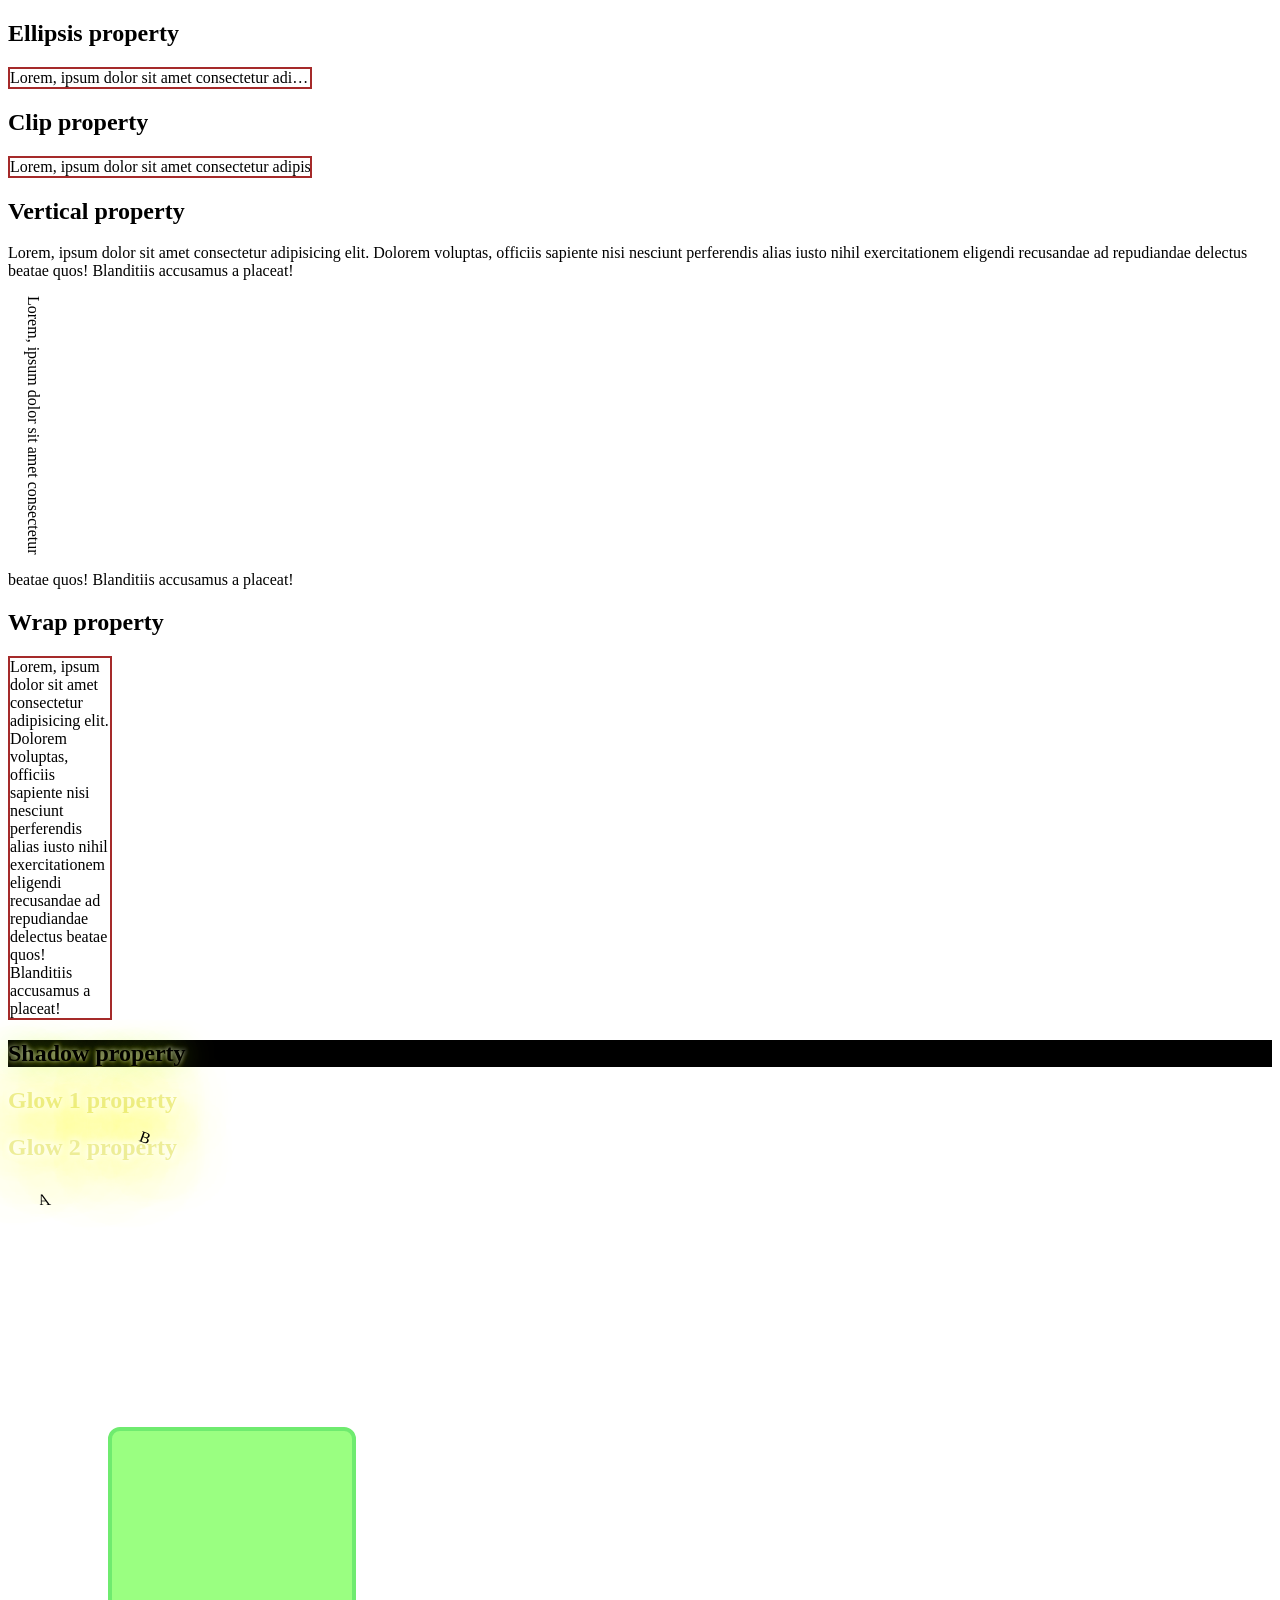
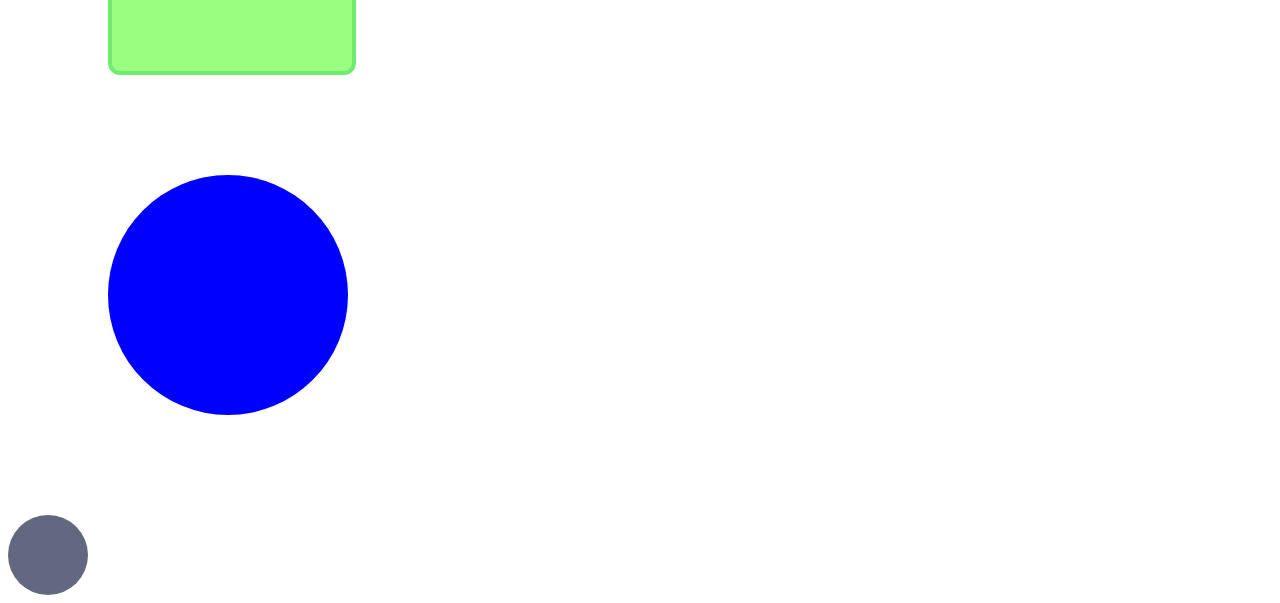
<file: css-in-depth/index.html>
<!doctype html>
<html lang="en">
  <head>
    <meta charset="UTF-8" />
    <meta name="viewport" content="width=device-width, initial-scale=1.0" />
    <title>Document</title>
    <link rel="stylesheet" href="styles.css" />
  </head>
  <body>
    <section>
      <h1>Ellipsis property</h1>
      <p class="text">
        Lorem, ipsum dolor sit amet consectetur adipisicing elit. Dolorem
        voluptas, officiis sapiente nisi nesciunt perferendis alias iusto nihil
        exercitationem eligendi recusandae ad repudiandae delectus beatae quos!
        Blanditiis accusamus a placeat!
      </p>
    </section>

    <section>
      <h1>Clip property</h1>
      <p class="text-clip">
        Lorem, ipsum dolor sit amet consectetur adipisicing elit. Dolorem
        voluptas, officiis sapiente nisi nesciunt perferendis alias iusto nihil
        exercitationem eligendi recusandae ad repudiandae delectus beatae quos!
        Blanditiis accusamus a placeat!
      </p>
    </section>

    <section>
      <h1>Vertical property</h1>
      <p>
        Lorem, ipsum dolor sit amet consectetur adipisicing elit. Dolorem
        voluptas, officiis sapiente nisi nesciunt perferendis alias iusto nihil
        exercitationem eligendi recusandae ad repudiandae delectus beatae quos!
        Blanditiis accusamus a placeat!
      </p>
      <p class="vert">Lorem, ipsum dolor sit amet consectetur</p>
      <p>beatae quos! Blanditiis accusamus a placeat!</p>
    </section>

    <section class="one">
      <h1>Wrap property</h1>
      <p class="wrap">
        Lorem, ipsum dolor sit amet consectetur adipisicing elit. Dolorem
        voluptas, officiis sapiente nisi nesciunt perferendis alias iusto nihil
        exercitationem eligendi recusandae ad repudiandae delectus beatae quos!
        Blanditiis accusamus a placeat!
      </p>
    </section>

    <section>
      <h1 class="shadow">Shadow property</h1>
    </section>

    <section>
      <h1 class="glow">Glow 1 property</h1>
      <h2 class="glow">Glow 2 property</h2>
    </section>

    <div class="container">
      <div class="a">A</div>
      <div class="b">B</div>
    </div>

    <div class="box"></div>

    <div class="clock">
      <div class="hour hand"></div>
      <div class="minutes hand"></div>
    </div>

    <div id="ball"></div>
  </body>
</html>
</file>
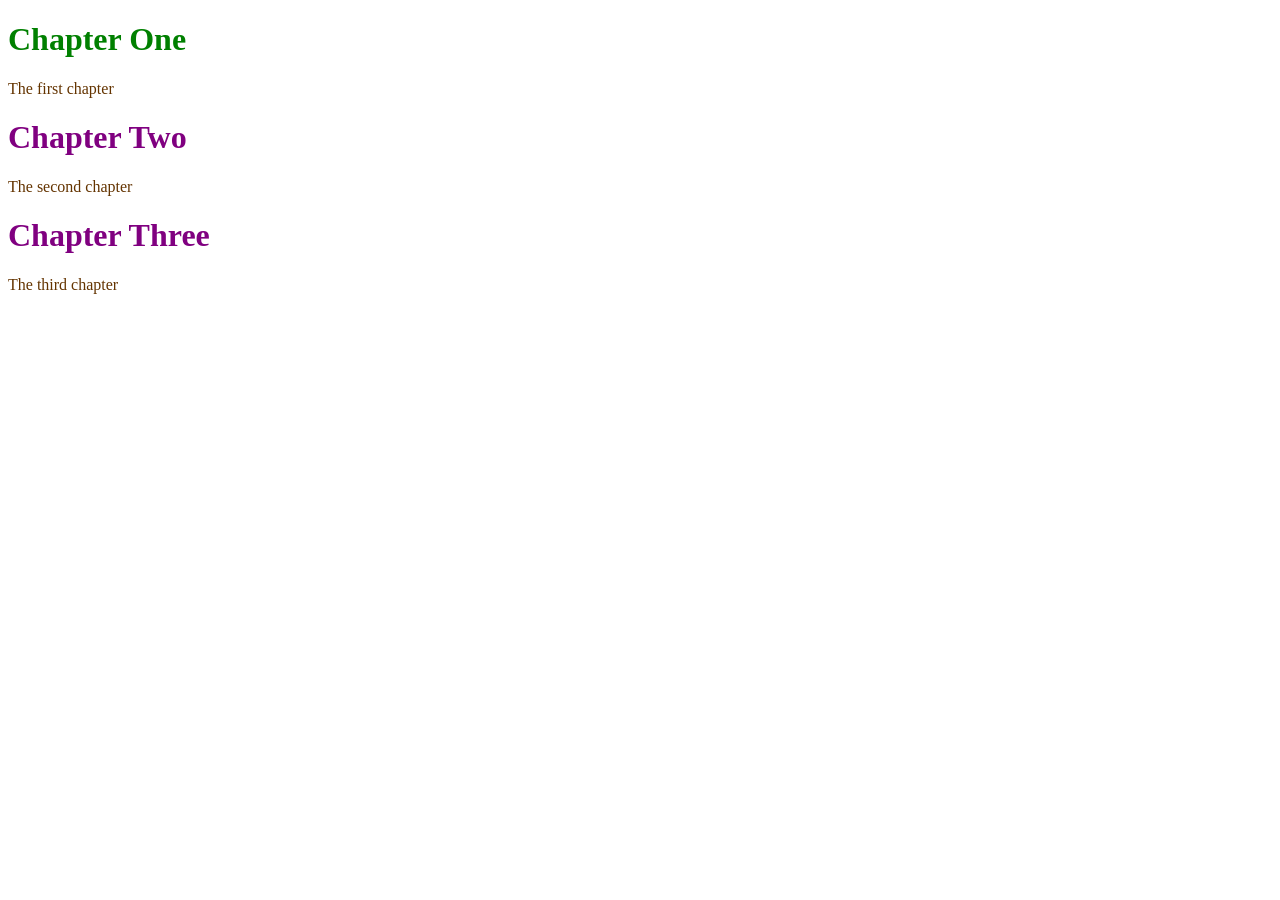
<file: testing/index.html>
<!DOCTYPE html>
<html>
<head>
    <link rel="stylesheet" href="style.css">
</head>
<body>
    <h1 id="header1">Chapter One</h1>
    <p>The first chapter</p>
    <h1>Chapter Two</h1>
    <p>The second chapter</p>
    <h1>Chapter Three</h1>
    <p>The third chapter</p>
</body>
</html>
</file>
<file: css-in-depth/styles.css>
.text {
  width: 300px;
  border: 2px solid brown;
  white-space: nowrap;
  overflow: hidden;
  text-overflow: ellipsis;
}

.text:hover {
  overflow: visible;
}

.text-clip {
  width: 300px;
  border: 2px solid brown;
  white-space: nowrap;
  overflow: hidden;
  text-overflow: clip;
}

.text-clip:hover {
  overflow: visible;
}

.vert {
  writing-mode: vertical-rl;
}

.one .wrap {
  width: 100px;
  overflow: hidden;
  border: 2px solid brown;
}

.wrap {
  word-wrap: break-word;
}

.shadow {
  background-color: black;
  text-shadow:
    0 0 30px greenyellow,
    0 0 5px white;
}

.glow {
  color: rgb(237, 237, 151);
  text-shadow:
    0 0 7px #fff,
    0 0 10px #fff,
    0 0 31px #fff,
    0 0 55px rgb(255, 226, 4),
    0 0 91px rgb(255, 226, 4),
    0 0 100px rgb(255, 226, 4),
    0 0 122px rgb(255, 226, 4),
    0 0 140px rgb(255, 226, 4);
}

.a {
  margin: 30px;
  transform: skewX(20deg);
  transition: 5s;
}
.b {
  margin: 100px;
  transform: rotate(20deg);
  transition: 5s;
}

.box {
  display: grid;
  width: 240px;
  height: 240px;
  margin: 100px;
  background-color: rgba(55, 255, 5, 0.5);
  border-radius: 12px;
  border: solid #6feb6f 4px;
}

.box:hover {
  transform: rotateZ(60deg);
  background-color: lightcoral;
  opacity: 50%;
  transition: 2s;
}

.clock {
  display: grid;
  width: 240px;
  height: 240px;
  margin: 100px;
  background-color: blue;
  border-radius: 50%;
}

@keyframes bounce {
  from {
    transform: translate3d(0, 0, 0);
  }
  to {
    transform: translate3d(640px, 0, 0);
  }
}

#ball {
  width: 80px;
  height: 80px;
  border-radius: 50%;
  background-color: #62687f;

  animation: bounce 2s linear;
  animation-direction: alternate;
  animation-iteration-count: infinite;
}
</file>
<file: testing/style.css>
h1 {
    color: purple;
}

#header1 {
    color: green;
}

p {
    color: rgb(100, 52, 0);
}
</file>
